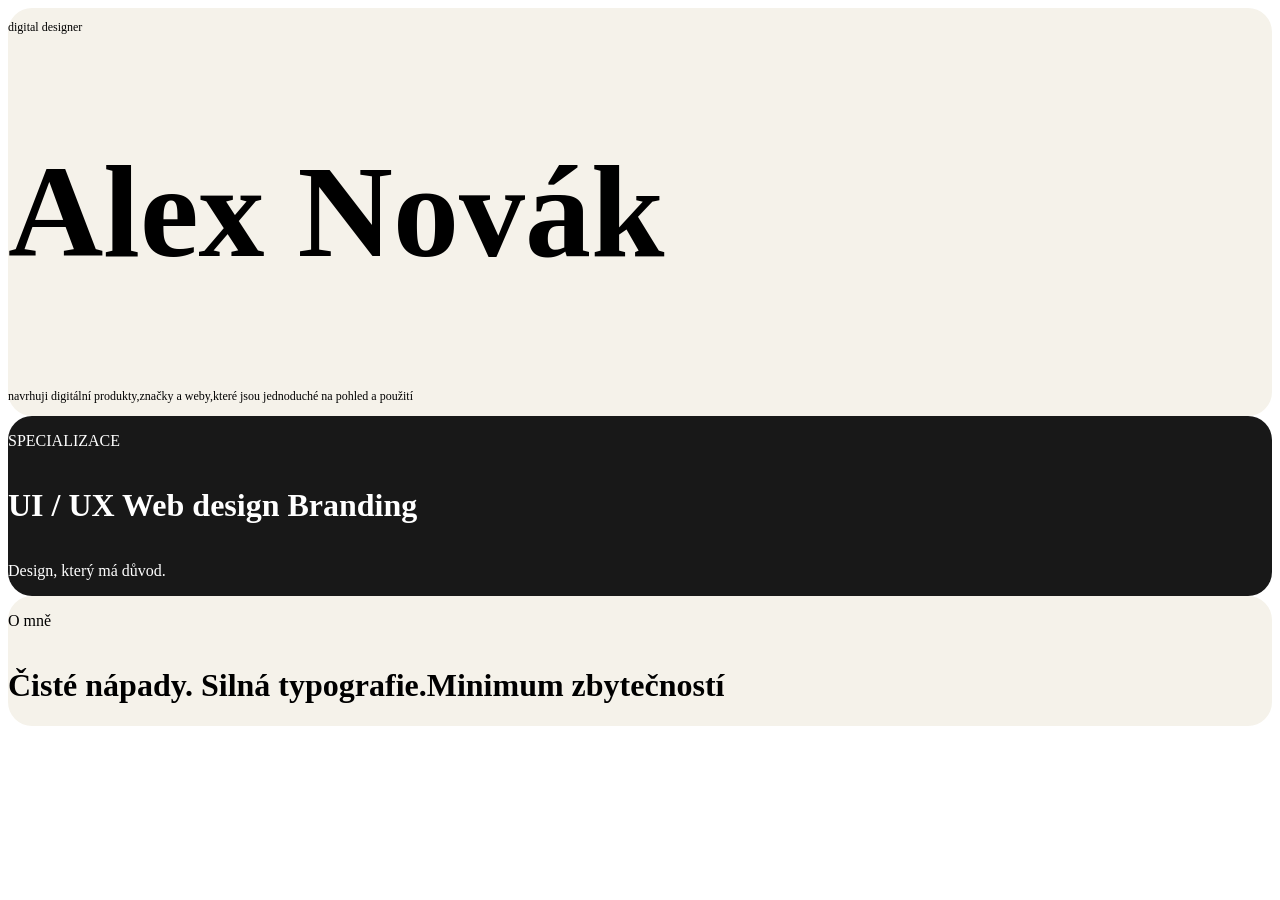
<file: index.html>
<!DOCTYPE html>
<html lang="en">
<head>
    <meta charset="UTF-8">
    <meta name="viewport" content="width=device-width, initial-scale=1.0">
    <title>Document</title>
    <link rel="stylesheet" href="style.css">
</head>
<body>
<div class="box1">
<p>digital designer</p>
<h1>Alex Novák</h1>
<p class="description">navrhuji digitální produkty,značky a weby,které jsou jednoduché na pohled a použití</p> 
</div>
<div class="box2">
    <p>SPECIALIZACE</p>
    <h1>UI / UX Web design Branding</h1>
    <p>Design, který má důvod.</p>
</div>
    <div class="box3">
      <p>O mně</p> 
      <h1>Čisté nápady. Silná typografie.Minimum zbytečností
      </h1>
    </div>
</body>
</html>
</file>
<file: style.css>
.box1{
    background-color:#F5F2EA;
color:black;
border-radius: 24px;
display: flex ;
flex-direction: column;
justify-content:space-between;
}
.box1 h1{
    font-size: 132px;
}
.box1 p { 
    font-size: 12px; 
}
.description { 
    font-size: 16px; 
}

.box2 {
    background-color:#181818 ;
    color:white;
    border-radius: 24px;
    display: flex;
    flex-direction: column;
    justify-content: space-between;
}
.box3 {
    background-color:#F5F2EA;
    color: black;
    border-radius: 24px;
    display:flex;
    flex-direction: column;
    justify-content: space-between;

    


}
</file>
